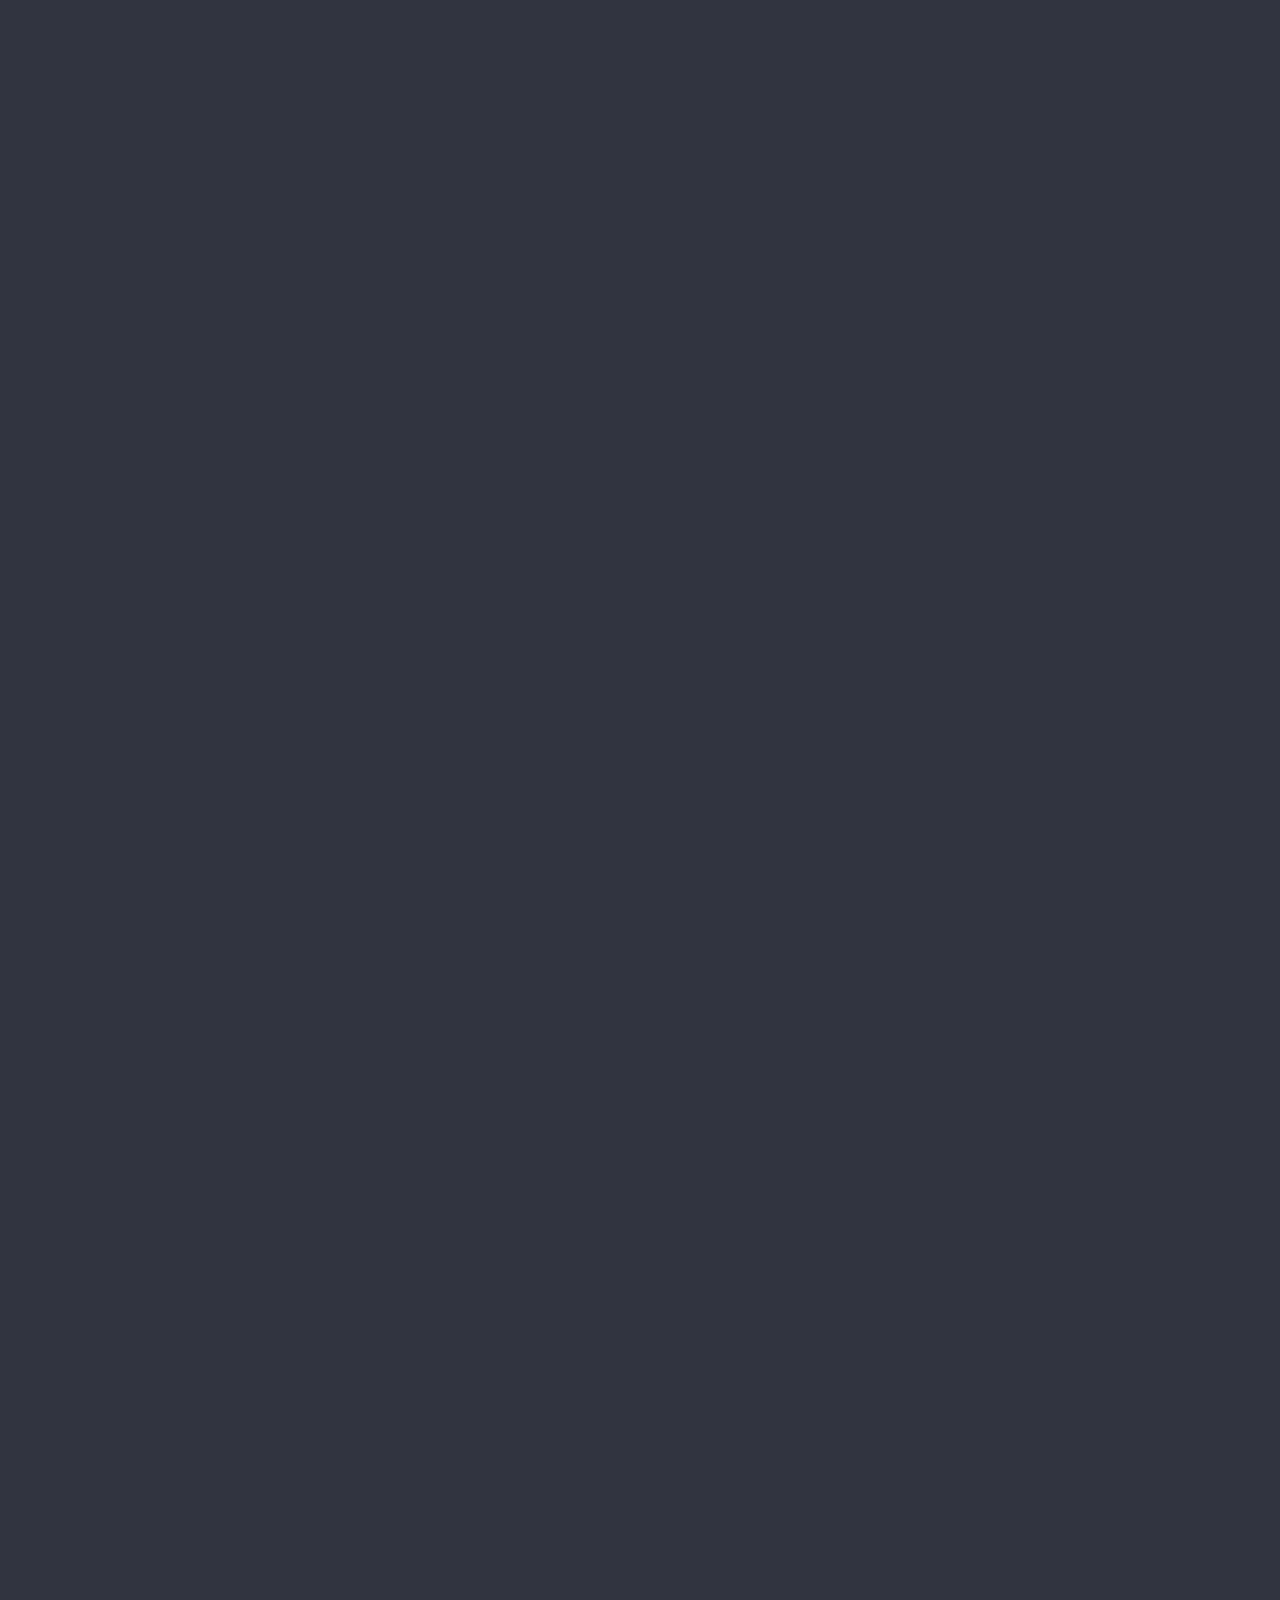
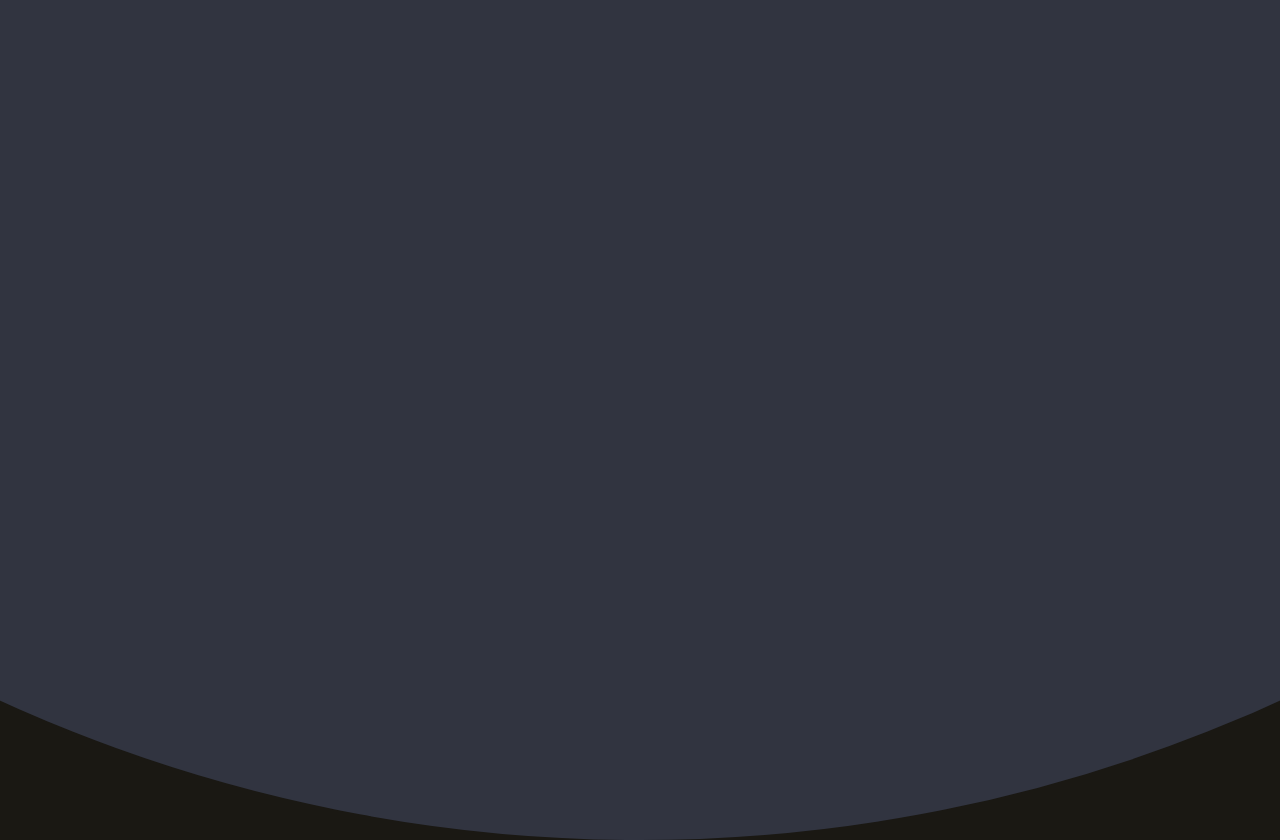
<file: index.html>
<!DOCTYPE html>
<html>

<head>
	<meta charset="utf-8">
	<meta http-equiv="X-UA-Compatible" content="IE=edge">
	<meta name="description" content="Software Developer">
	<meta name="copyright" content="Website : MIT Liscense. Material Design - Google - Apache Liscence">
	<meta name="keywords" content="Shikha Badkul,Bhopal , New Delhi, Software Engineering, Systems Engineering, LNCT , RGPV">
	<meta name="robots" content="index,follow">
	<meta name="viewport" content="width=device-width, initial-scale=1">
	<title>Shikha Badkul</title>

	<link rel="stylesheet" href="style.css" media="screen" title="no title" charset="utf-8">
</head>

<body>
	<!-- this is the markup. you can change the details (your own name, your own avatar etc.) but don’t change the basic structure! -->
	<aside class="profile-card">
		<header>
			<!-- here’s the avatar -->
			<a href="https://in.linkedin.com/in/shikha-badkul-7a866238">
				<img src="./assets/shikha.jpeg" />
			</a>
			<!-- the username -->
			<h1>Shikha Badkul</h1>
			<!-- and role or location -->
			<h2>Software Developer in making.</h2>

		</header>

		<!-- bit of a bio; who are you? -->
		<div class="profile-bio">
			<p>Want to know more about me?</p>
			<p>Check out the links to my social media pages given below.</p>
			<h2>Cheers.</h2>
			 </p>
		</div>
		<ul class="profile-social-links">
			<li>
				<a href="https://www.facebook.com/shikha.gupta.520125">
					<svg viewBox="0 0 32 32">
						<path fill="#3b5998" d="M17.996 32h-5.996v-16h-4v-5.514l4-0.002-0.007-3.248c0-4.498 1.22-7.236 6.519-7.236h4.412v5.515h-2.757c-2.064 0-2.163 0.771-2.163 2.209l-0.008 2.76h4.959l-0.584 5.514-4.37 0.002-0.004 16z" />
					</svg>
				</a>
			</li>

			<li>
				<a href="main_page.html">
					<img src = "assets/download.png"></img>
				</a>
			</li>
			
			<li>
				<a href="https://github.com/shik11">
					<svg viewBox="0 0 32 32">
						<path fill="#000" d="M16 0c-8.837 0-16 7.163-16 16s7.163 16 16 16 16-7.163 16-16-7.163-16-16-16zM25.502 25.502c-1.235 1.235-2.672 2.204-4.272 2.881-0.406 0.172-0.819 0.323-1.238 0.453v-2.398c0-1.26-0.432-2.188-1.297-2.781 0.542-0.052 1.039-0.125 1.492-0.219s0.932-0.229 1.438-0.406 0.958-0.388 1.359-0.633 0.786-0.563 1.156-0.953 0.68-0.833 0.93-1.328 0.448-1.089 0.594-1.781 0.219-1.456 0.219-2.289c0-1.615-0.526-2.99-1.578-4.125 0.479-1.25 0.427-2.609-0.156-4.078l-0.391-0.047c-0.271-0.031-0.758 0.083-1.461 0.344s-1.492 0.688-2.367 1.281c-1.24-0.344-2.526-0.516-3.859-0.516-1.344 0-2.625 0.172-3.844 0.516-0.552-0.375-1.075-0.685-1.57-0.93s-0.891-0.411-1.188-0.5-0.573-0.143-0.828-0.164-0.419-0.026-0.492-0.016-0.125 0.021-0.156 0.031c-0.583 1.479-0.635 2.839-0.156 4.078-1.052 1.135-1.578 2.51-1.578 4.125 0 0.833 0.073 1.596 0.219 2.289s0.344 1.286 0.594 1.781 0.56 0.938 0.93 1.328 0.755 0.708 1.156 0.953 0.854 0.456 1.359 0.633 0.984 0.313 1.438 0.406 0.95 0.167 1.492 0.219c-0.854 0.583-1.281 1.51-1.281 2.781v2.445c-0.472-0.14-0.937-0.306-1.394-0.5-1.6-0.677-3.037-1.646-4.272-2.881s-2.204-2.672-2.881-4.272c-0.7-1.655-1.055-3.414-1.055-5.23s0.355-3.575 1.055-5.23c0.677-1.6 1.646-3.037 2.881-4.272s2.672-2.204 4.272-2.881c1.655-0.7 3.415-1.055 5.23-1.055s3.575 0.355 5.23 1.055c1.6 0.677 3.037 1.646 4.272 2.881s2.204 2.672 2.881 4.272c0.7 1.655 1.055 3.415 1.055 5.23s-0.355 3.575-1.055 5.23c-0.677 1.6-1.646 3.037-2.881 4.272z"
						/>
					</svg>
				</a>
			</li>
		</ul>
	</aside>
</body>
<script>
	(function(i, s, o, g, r, a, m) {
		i['GoogleAnalyticsObject'] = r;
		i[r] = i[r] || function() {
			(i[r].q = i[r].q || []).push(arguments)
		}, i[r].l = 1 * new Date();
		a = s.createElement(o),
			m = s.getElementsByTagName(o)[0];
		a.async = 1;
		a.src = g;
		m.parentNode.insertBefore(a, m)
	})(window, document, 'script', '//www.google-analytics.com/analytics.js', 'ga');
	ga('create', 'UA-54316068-2', 'auto');
	ga('send', 'pageview');
</script>

</html>
</file>
<file: style.css>
@import url(https://fonts.googleapis.com/css?family=Roboto);
html {
  height: 100%;
}
body {
  background: #1a1813 url("./assets/bg.png") no-repeat center center fixed;
  background-size: 120% auto;
  position: fixed;
  padding: 0px;
  margin: 0px;
  width: 100%;
  height: 100%;
  font: normal 14px/1.618em "Roboto", sans-serif;
  -webkit-font-smoothing: antialiased;
}
body:before {
  content: "";
  height: 0px;
  padding: 0px;
  border: 110em solid #313440;
  position: absolute;
  left: 50%;
  top: 100%;
  z-index: 2;
  display: block;
  -webkit-border-radius: 50%;
  border-radius: 50%;
  -webkit-transform: translate(-50%, -50%);
  transform: translate(-50%, -50%);
  -webkit-animation: puff 0.5s 1.8s cubic-bezier(0.55, 0.055, 0.675, 0.19) forwards, borderRadius 0.2s 2.3s linear forwards;
  animation: puff 0.5s 1.8s cubic-bezier(0.55, 0.055, 0.675, 0.19) forwards, borderRadius 0.2s 2.3s linear forwards;
}
h1, h2 {
  font-weight: 500;
  margin: 0px 0px 5px 0px;
}
h1 {
  font-size: 24px;
}
h2 {
  font-size: 16px;
}
p {
  margin: 0px;
}
.profile-card {
  background: #FFB300;
  width: 120px;
  height: 56px;
  position: absolute;
  left: 50%;
  top: 50%;
  z-index: 2;
  overflow: hidden;
  opacity: 0;
  margin-top: 70px;
  -webkit-transform: translate(-50%, -50%);
  transform: translate(-50%, -50%);
  -webkit-border-radius: 50%;
  border-radius: 50%;
  -webkit-box-shadow: 0px 3px 6px rgba(0, 0, 0, 0.16), 0px 3px 6px rgba(0, 0, 0, 0.23);
  box-shadow: 0px 3px 6px rgba(0, 0, 0, 0.16), 0px 3px 6px rgba(0, 0, 0, 0.23);
  -webkit-animation: init 0.5s 0.2s cubic-bezier(0.55, 0.055, 0.675, 0.19) forwards, moveDown 1s 0.8s cubic-bezier(0.6, -0.28, 0.735, 0.045) forwards, moveUp 1s 1.8s cubic-bezier(0.175, 0.885, 0.32, 1.275) forwards, materia 0.5s 2.7s cubic-bezier(0.86, 0, 0.07, 1) forwards;
  animation: init 0.5s 0.2s cubic-bezier(0.55, 0.055, 0.675, 0.19) forwards, moveDown 1s 0.8s cubic-bezier(0.6, -0.28, 0.735, 0.045) forwards, moveUp 1s 1.8s cubic-bezier(0.175, 0.885, 0.32, 1.275) forwards, materia 0.5s 2.7s cubic-bezier(0.86, 0, 0.07, 1) forwards;
}
.profile-card header {
  width: 200px;
  height: 280px;
  padding: 40px 20px 30px 20px;
  display: inline-block;
  float: left;
  border-right: 2px dashed #EEEEEE;
  background: #FFFFFF;
  color: #000000;
  margin-top: 50px;
  opacity: 0;
  text-align: center;
  -webkit-animation: moveIn 1s 3.1s ease forwards;
  animation: moveIn 1s 3.1s ease forwards;
}
.profile-card header h1 {
  color: #FF5722;
}
.profile-card header a {
  display: inline-block;
  text-align: center;
  position: relative;
  margin: 25px 30px;
}

.profile-card header a > img {
  width: 120px;
  max-width: 100%;
  -webkit-border-radius: 50%;
  border-radius: 50%;
  -webkit-transition: -webkit-box-shadow 0.3s ease;
  transition: box-shadow 0.3s ease;
  -webkit-box-shadow: 0px 0px 0px 8px rgba(0, 0, 0, 0.06);
  box-shadow: 0px 0px 0px 8px rgba(0, 0, 0, 0.06);
}
.profile-card header a:hover > img {
  -webkit-box-shadow: 0px 0px 0px 12px rgba(0, 0, 0, 0.1);
  box-shadow: 0px 0px 0px 12px rgba(0, 0, 0, 0.1);
}
.profile-card .profile-bio {
  width: 175px;
  height: 180px;
  display: inline-block;
  float: right;
  padding: 50px 20px 30px 20px;
  background: #FFFFFF;
  color: #333333;
  margin-top: 50px;
  text-align: center;
  opacity: 0;
  -webkit-animation: moveIn 1s 3.1s ease forwards;
  animation: moveIn 1s 3.1s ease forwards;
}
.profile-social-links {
  width: 218px;
  display: inline-block;
  float: right;
  margin: 0px;
  padding: 15px 20px;
  background: #FFFFFF;
  margin-top: 50px;
  text-align: center;
  opacity: 0;
  -webkit-box-sizing: border-box;
  box-sizing: border-box;
  -webkit-animation: moveIn 1s 3.1s ease forwards;
  animation: moveIn 1s 3.1s ease forwards;
}
.profile-social-links li {
  list-style: none;
  margin: -5px 0px 0px 0px;
  padding: 0px;
  float: left;
  width: 33.3%;
  text-align: center;
}
.profile-social-links li a {
  display: inline-block;
  width: 24px;
  height: 24px;
  padding: 6px;
  position: relative;
  overflow: hidden!important;
  -webkit-border-radius: 50%;
  border-radius: 50%;
}
.profile-social-links li a img {
  position: relative;
  z-index: 1;
}
.profile-social-links li a:before {
  display: block;
  content: "";
  background: rgba(0, 0, 0, 0.3);
  position: absolute;
  left: 0px;
  top: 0px;
  width: 36px;
  height: 36px;
  opacity: 1;
  -webkit-transition: transform 0.4s ease, opacity 1s ease-out;
  transition: transform 0.4s ease, opacity 1s ease-out;
  -webkit-transform: scale3d(0, 0, 1);
  transform: scale3d(0, 0, 1);
  -webkit-border-radius: 50%;
  border-radius: 50%;
}
.profile-social-links li a:hover:before {
  -webkit-animation: ripple 1s ease forwards;
  animation: ripple 1s ease forwards;
}
.profile-social-links li a img, .profile-social-links li a svg {
  width: 24px;
}
@-webkit-keyframes init {
  0% {
    width: 0px;
    height: 0px;
  }
  100% {
    width: 56px;
    height: 56px;
    margin-top: 0px;
    opacity: 1;
  }
}
@keyframes init {
  0% {
    width: 0px;
    height: 0px;
  }
  100% {
    width: 56px;
    height: 56px;
    margin-top: 0px;
    opacity: 1;
  }
}
@-webkit-keyframes puff {
  0% {
    top: 100%;
    height: 0px;
    padding: 0px;
  }
  100% {
    top: 50%;
    height: 100%;
    padding: 0px 100%;
  }
}
@keyframes puff {
  0% {
    top: 100%;
    height: 0px;
    padding: 0px;
  }
  100% {
    top: 50%;
    height: 100%;
    padding: 0px 100%;
  }
}
@-webkit-keyframes borderRadius {
  0% {
    -webkit-border-radius: 50%;
  }
  100% {
    -webkit-border-radius: 0px;
  }
}
@keyframes borderRadius {
  0% {
    -webkit-border-radius: 50%;
  }
  100% {
    border-radius: 0px;
  }
}
@-webkit-keyframes moveDown {
  0% {
    top: 50%;
  }
  50% {
    top: 40%;
  }
  100% {
    top: 100%;
  }
}
@keyframes moveDown {
  0% {
    top: 50%;
  }
  50% {
    top: 40%;
  }
  100% {
    top: 100%;
  }
}
@-webkit-keyframes moveUp {
  0% {
    background: #FFB300;
    top: 100%;
  }
  50% {
    top: 40%;
  }
  100% {
    top: 50%;
    background: #E0E0E0;
  }
}
@keyframes moveUp {
  0% {
    background: #FFB300;
    top: 100%;
  }
  50% {
    top: 40%;
  }
  100% {
    top: 50%;
    background: #E0E0E0;
  }
}
@-webkit-keyframes materia {
  0% {
    background: #E0E0E0;
  }
  50% {
    -webkit-border-radius: 4px;
  }
  100% {
    width: 440px;
    height: 280px;
    background: #FFFFFF;
    -webkit-border-radius: 4px;
  }
}
@keyframes materia {
  0% {
    background: #E0E0E0;
  }
  50% {
    border-radius: 4px;
  }
  100% {
    width: 440px;
    height: 280px;
    background: #FFFFFF;
    border-radius: 4px;
  }
}
@-webkit-keyframes moveIn {
  0% {
    margin-top: 50px;
    opacity: 0;
  }
  100% {
    opacity: 1;
    margin-top: -20px;
  }
}
@keyframes moveIn {
  0% {
    margin-top: 50px;
    opacity: 0;
  }
  100% {
    opacity: 1;
    margin-top: -20px;
  }
}
@-webkit-keyframes scaleIn {
  0% {
    -webkit-transform: scale(0);
  }
  100% {
    -webkit-transform: scale(1);
  }
}
@keyframes scaleIn {
  0% {
    transform: scale(0);
  }
  100% {
    transform: scale(1);
  }
}
@-webkit-keyframes ripple {
  0% {
    transform: scale3d(0, 0, 0);
  }
  50%, 100% {
    -webkit-transform: scale3d(1, 1, 1);
  }
  100% {
    opacity: 0;
  }
}
@keyframes ripple {
  0% {
    transform: scale3d(0, 0, 0);
  }
  50%, 100% {
    transform: scale3d(1, 1, 1);
  }
  100% {
    opacity: 0;
  }
}
@media screen and (min-aspect-ratio: 4/3) {
  body {
    background-size: 100% auto;
  }
  body:before {
    width: 0px;
  }
  @-webkit-keyframes puff {
    0% {
      top: 100%;
      width: 0px;
      padding-bottom: 0px;
    }
    100% {
      top: 50%;
      width: 100%;
      padding-bottom: 100%;
    }
  }
  @keyframes puff {
    0% {
      top: 100%;
      width: 0px;
      padding-bottom: 0px;
    }
    100% {
      top: 50%;
      width: 100%;
      padding-bottom: 100%;
    }
  }
}
@media screen and (min-height: 480px) {
  .profile-card header {
    width: auto;
    height: auto;
    padding: 30px 20px;
    display: block;
    float: none;
    border-right: none;
  }
  .profile-card .profile-bio {
    width: auto;
    height: auto;
    padding: 15px 20px 30px 20px;
    display: block;
    float: none;
  }
  .profile-social-links {
    width: 100%;
    display: block;
    float: none;
  }
  @-webkit-keyframes materia {
    0% {
      background: #E0E0E0;
    }
    50% {
      -webkit-border-radius: 4px;
    }
    100% {
      width: 280px;
      height: 440px;
      background: #FFFFFF;
      -webkit-border-radius: 4px;
    }
  }
  @keyframes materia {
    0% {
      background: #E0E0E0;
    }
    50% {
      border-radius: 4px;
    }
    100% {
      width: 280px;
      height: 440px;
      background: #FFFFFF;
      border-radius: 4px;
    }
  }
}
</file>
